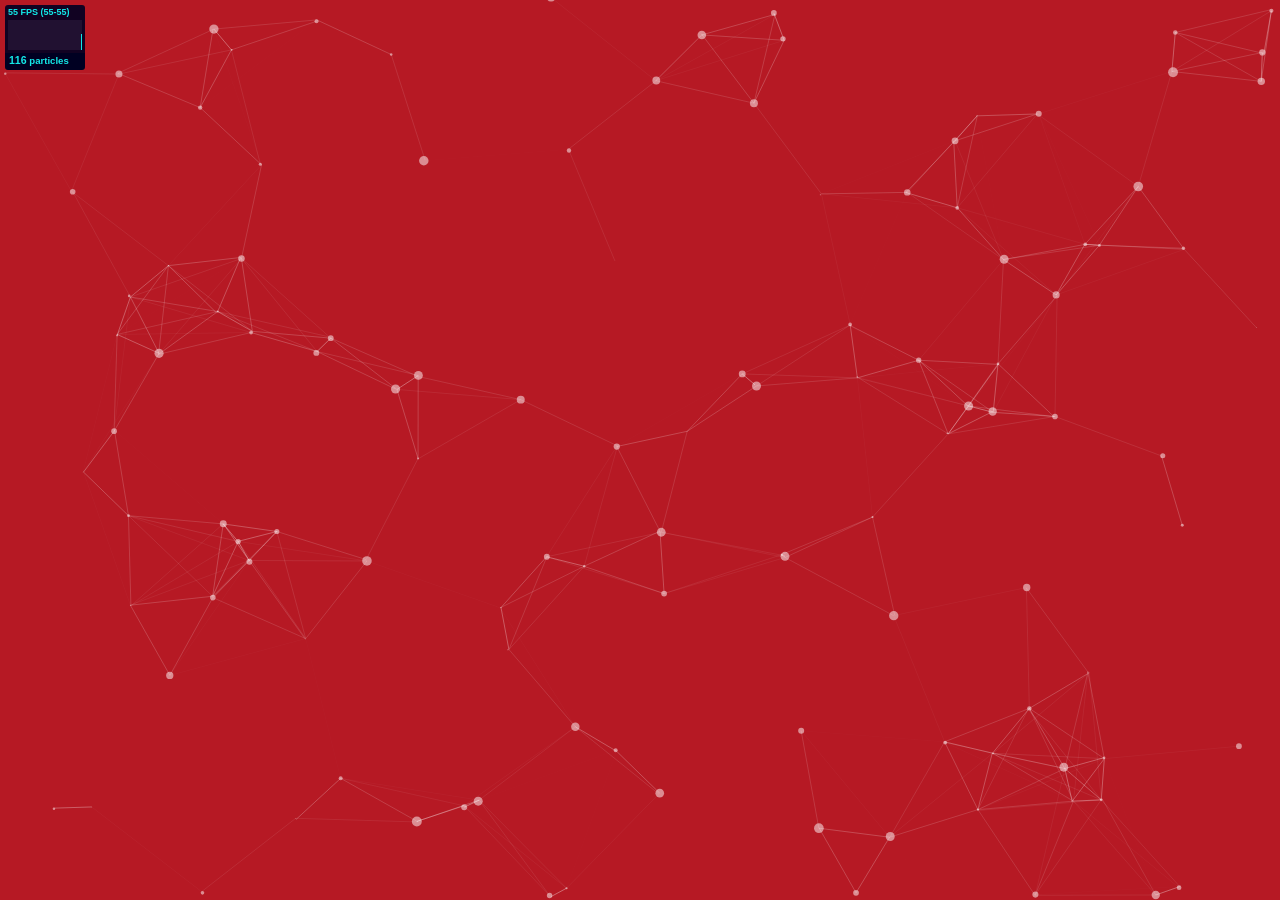
<file: docs/particles.js-master/demo/index.html>
<!DOCTYPE html>
<html lang="en">
<head>
  <meta charset="utf-8">
  <title>particles.js</title>
  <meta name="description" content="particles.js is a lightweight JavaScript library for creating particles.">
  <meta name="author" content="Vincent Garreau" />
  <meta name="viewport" content="width=device-width, initial-scale=1.0, minimum-scale=1.0, maximum-scale=1.0, user-scalable=no">
  <link rel="stylesheet" media="screen" href="css/style.css">
</head>
<body>

<!-- count particles -->
<div class="count-particles">
  <span class="js-count-particles">--</span> particles
</div>

<!-- particles.js container -->
<div id="particles-js"></div>

<!-- scripts -->
<script src="../particles.js"></script>
<script src="js/app.js"></script>

<!-- stats.js -->
<script src="js/lib/stats.js"></script>
<script>
  var count_particles, stats, update;
  stats = new Stats;
  stats.setMode(0);
  stats.domElement.style.position = 'absolute';
  stats.domElement.style.left = '0px';
  stats.domElement.style.top = '0px';
  document.body.appendChild(stats.domElement);
  count_particles = document.querySelector('.js-count-particles');
  update = function() {
    stats.begin();
    stats.end();
    if (window.pJSDom[0].pJS.particles && window.pJSDom[0].pJS.particles.array) {
      count_particles.innerText = window.pJSDom[0].pJS.particles.array.length;
    }
    requestAnimationFrame(update);
  };
  requestAnimationFrame(update);
</script>

</body>
</html>
</file>
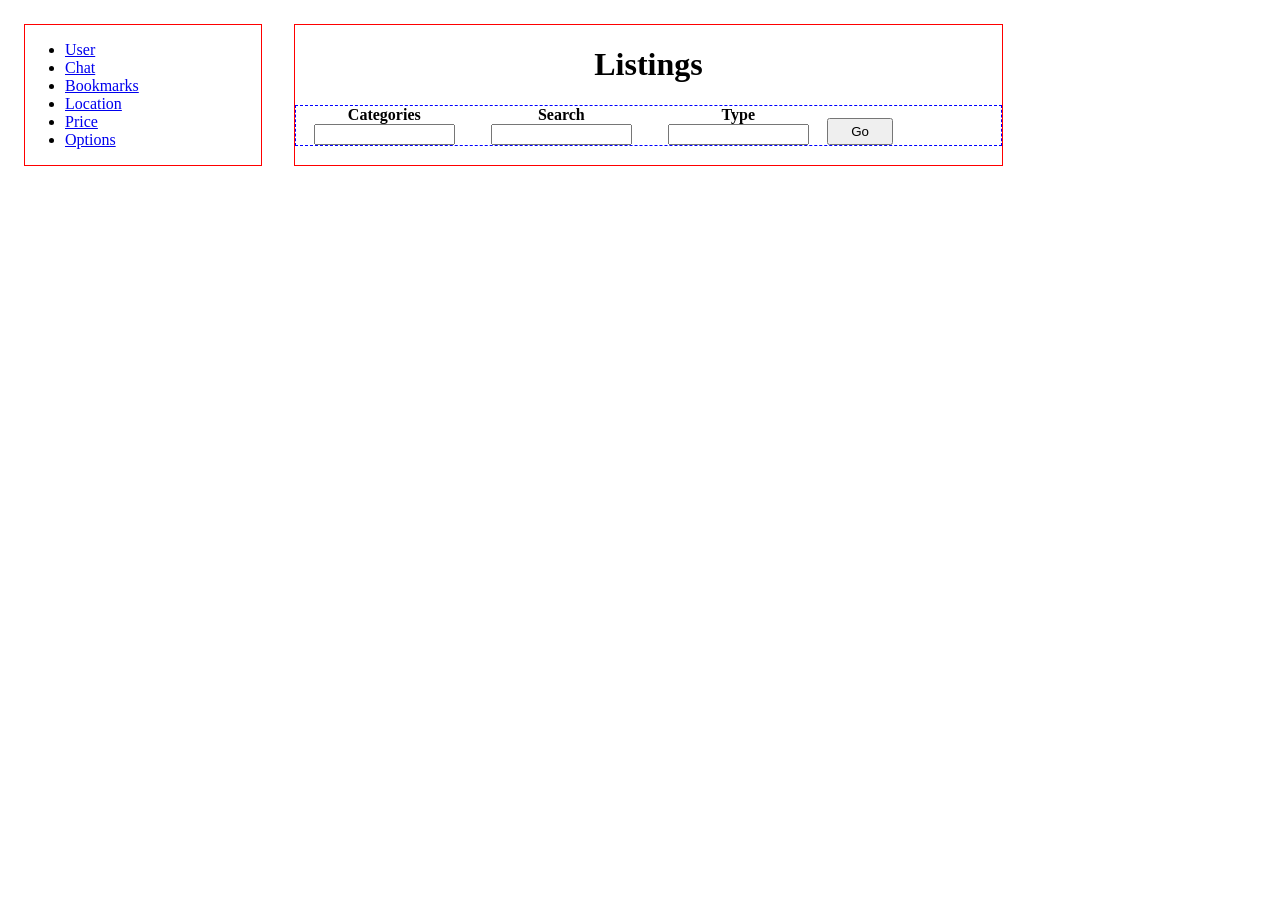
<file: api/templates/vinay_home.html>
<!DOCTYPE html>
<html lang="en">

    <head>
        <meta charset="UTF-8">
        <title>Sample Form</title>
        <link href="/api/static/cstylesheets/vinay.css" rel="stylesheet">
    </head>

<body>


<div class="container">
  
  <div class="nav">
    <ul>
      <li> <a href="#">User</a></li>
      <li> <a href="#">Chat</a></li>
      <li> <a href="#">Bookmarks</a></li>
      <li> <a href="#">Location</a></li>
      <li> <a href="#">Price</a></li>
      <li> <a href="#">Options</a></li>
    </ul>
  </div>

  <div class="listing">
    <h1>Listings</h1>

    <div class="filter">

      <div class="f">
        <h4>Categories</h4>
        <input type="text">
      </div>

      <div class="f">
        <h4>Search</h4>
        <input type="text">
      </div>

      <div class="f">
        <h4>Type</h4>
        <input type="text">
      </div>

      <div  class="f button">
        <button>Go</button>
      </div>

    </div>




  </div>
</div>




  
    
</body>

</html>
</file>
<file: docs/particles.js-master/demo/css/style.css>
/* =============================================================================
   HTML5 CSS Reset Minified - Eric Meyer
   ========================================================================== */

html,body,div,span,object,iframe,h1,h2,h3,h4,h5,h6,p,blockquote,pre,abbr,address,cite,code,del,dfn,em,img,ins,kbd,q,samp,small,strong,sub,sup,var,b,i,dl,dt,dd,ol,ul,li,fieldset,form,label,legend,table,caption,tbody,tfoot,thead,tr,th,td,article,aside,canvas,details,figcaption,figure,footer,header,hgroup,menu,nav,section,summary,time,mark,audio,video{margin:0;padding:0;border:0;outline:0;font-size:100%;vertical-align:baseline;background:transparent}
body{line-height:1}
article,aside,details,figcaption,figure,footer,header,hgroup,menu,nav,section{display:block}
nav ul{list-style:none}
blockquote,q{quotes:none}
blockquote:before,blockquote:after,q:before,q:after{content:none}
a{margin:0;padding:0;font-size:100%;vertical-align:baseline;background:transparent;text-decoration:none}
mark{background-color:#ff9;color:#000;font-style:italic;font-weight:bold}
del{text-decoration:line-through}
abbr[title],dfn[title]{border-bottom:1px dotted;cursor:help}
table{border-collapse:collapse;border-spacing:0}
hr{display:block;height:1px;border:0;border-top:1px solid #ccc;margin:1em 0;padding:0}
input,select{vertical-align:middle}
li{list-style:none}


/* =============================================================================
   My CSS
   ========================================================================== */

/* ---- base ---- */

html,body{ 
	width:100%;
	height:100%;
	background:#111;
}

html{
  -webkit-tap-highlight-color: rgba(0, 0, 0, 0);
}

body{
  font:normal 75% Arial, Helvetica, sans-serif;
}

canvas{
  display:block;
  vertical-align:bottom;
}


/* ---- stats.js ---- */

.count-particles{
  background: #000022;
  position: absolute;
  top: 48px;
  left: 0;
  width: 80px;
  color: #13E8E9;
  font-size: .8em;
  text-align: left;
  text-indent: 4px;
  line-height: 14px;
  padding-bottom: 2px;
  font-family: Helvetica, Arial, sans-serif;
  font-weight: bold;
}

.js-count-particles{
  font-size: 1.1em;
}

#stats,
.count-particles{
  -webkit-user-select: none;
  margin-top: 5px;
  margin-left: 5px;
}

#stats{
  border-radius: 3px 3px 0 0;
  overflow: hidden;
}

.count-particles{
  border-radius: 0 0 3px 3px;
}


/* ---- particles.js container ---- */

#particles-js{
  width: 100%;
  height: 100%;
  background-color: #b61924;
  background-image: url('');
  background-size: cover;
  background-position: 50% 50%;
  background-repeat: no-repeat;
}
</file>
<file: api/static/cstylesheets/vinay.css>
.container{
  display: flex;
  flex-direction: row;
  width: 80%;
}


.nav{
  border: 1px solid red;
  margin: 1em;
  width: 25vw;
  text-align: center;
}
li{
  text-align: left;
}


h4{
  margin: 0;
}


.listing{
  border: 1px solid red;
  width: 75vw;
  margin: 1em;
  text-align: center;
  /* background-image: url("/docs/pic_title.png"); */
}



.filter{
  display: flex;
  flex-direction: row;
  border: 1px dashed blue;
}
.button{
  display: flex;
  flex-direction: column;
  justify-content: end;
}
button{
  height: 2em;
  width: 5em;
  bottom: 0px;
}
input{
  width: 75%;
}
</file>
